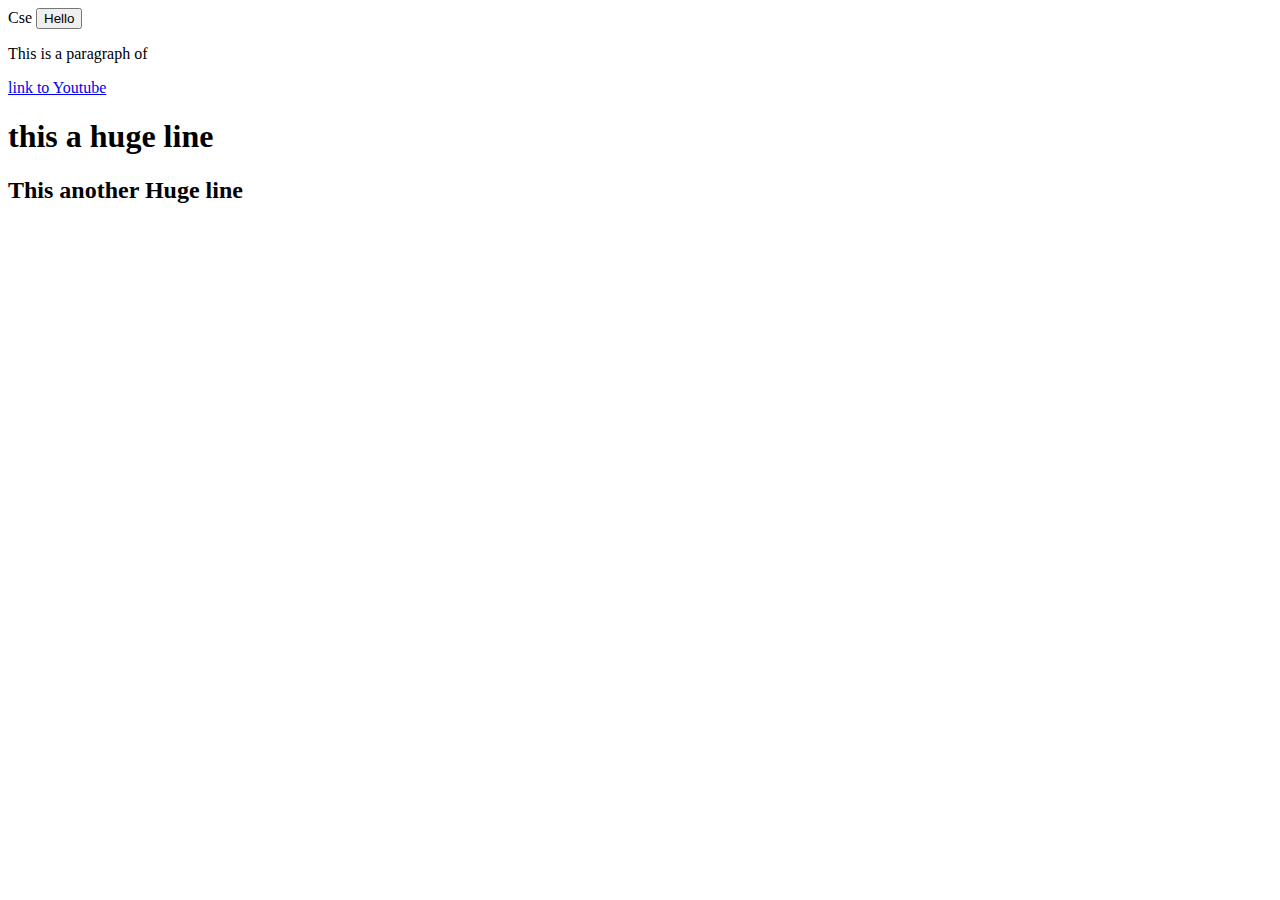
<file: Youtube clone/index.html>
<head>Cse</head>
<body>
    <button>Hello</button>
    <p>This is a paragraph of </p>
    <a href="https://www.youtube.com/" target="_blank">link to Youtube</a>
    <h1>this a huge line</h1>
    <h2>This another Huge line</h2>
</body>
</file>
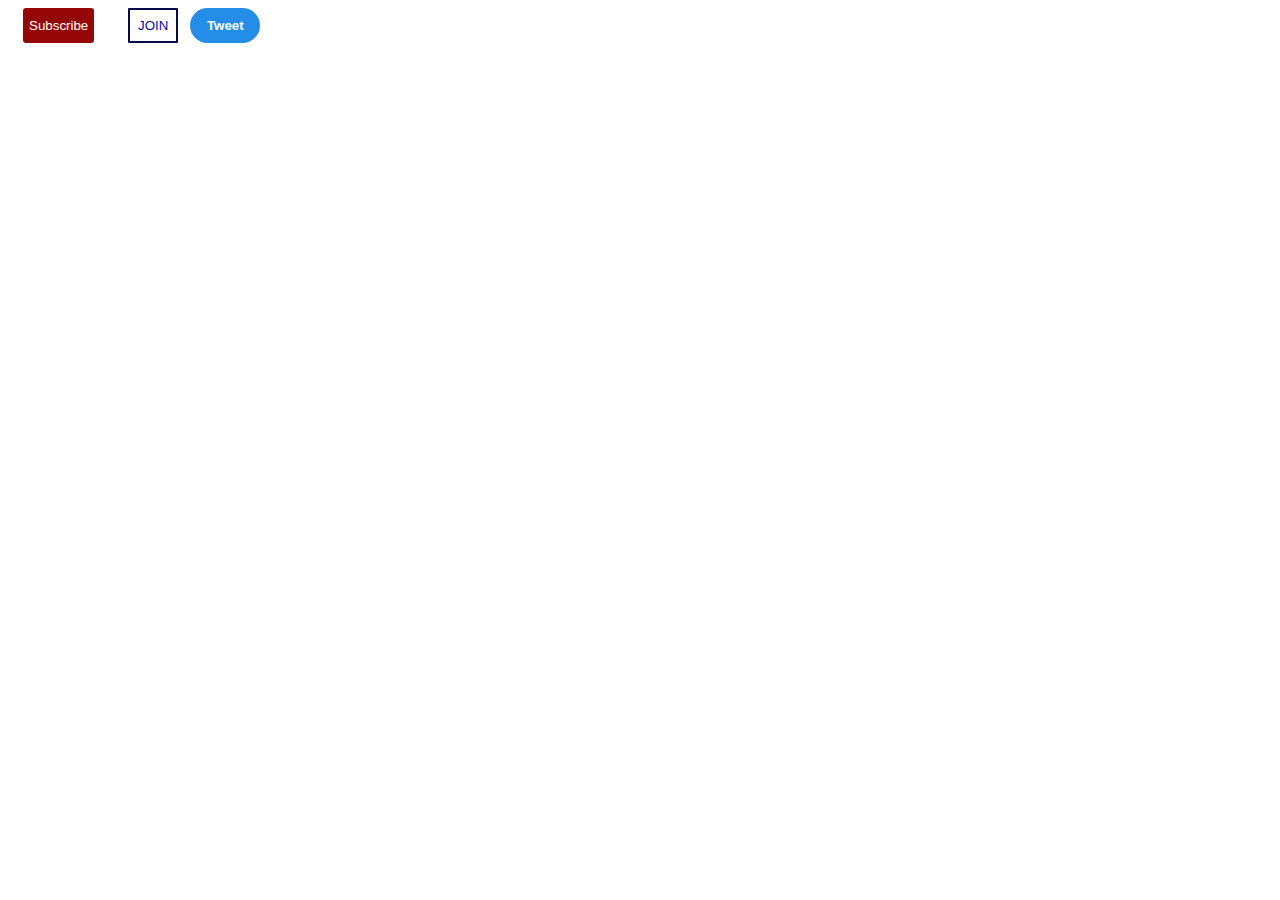
<file: Youtube clone/buttons.html>
<!DOCTYPE html>
<html>
    <head>
        <title>Button practice</title>
        <link rel="stylesheet" href="buttons.css">
    </head>
    <body>
        <button class="subscribe-button">
            Subscribe</button>
        <button class="join-button">
            JOIN</button>
        <button class="tweet-button">
            Tweet</button>
    </body>
</html>
</file>
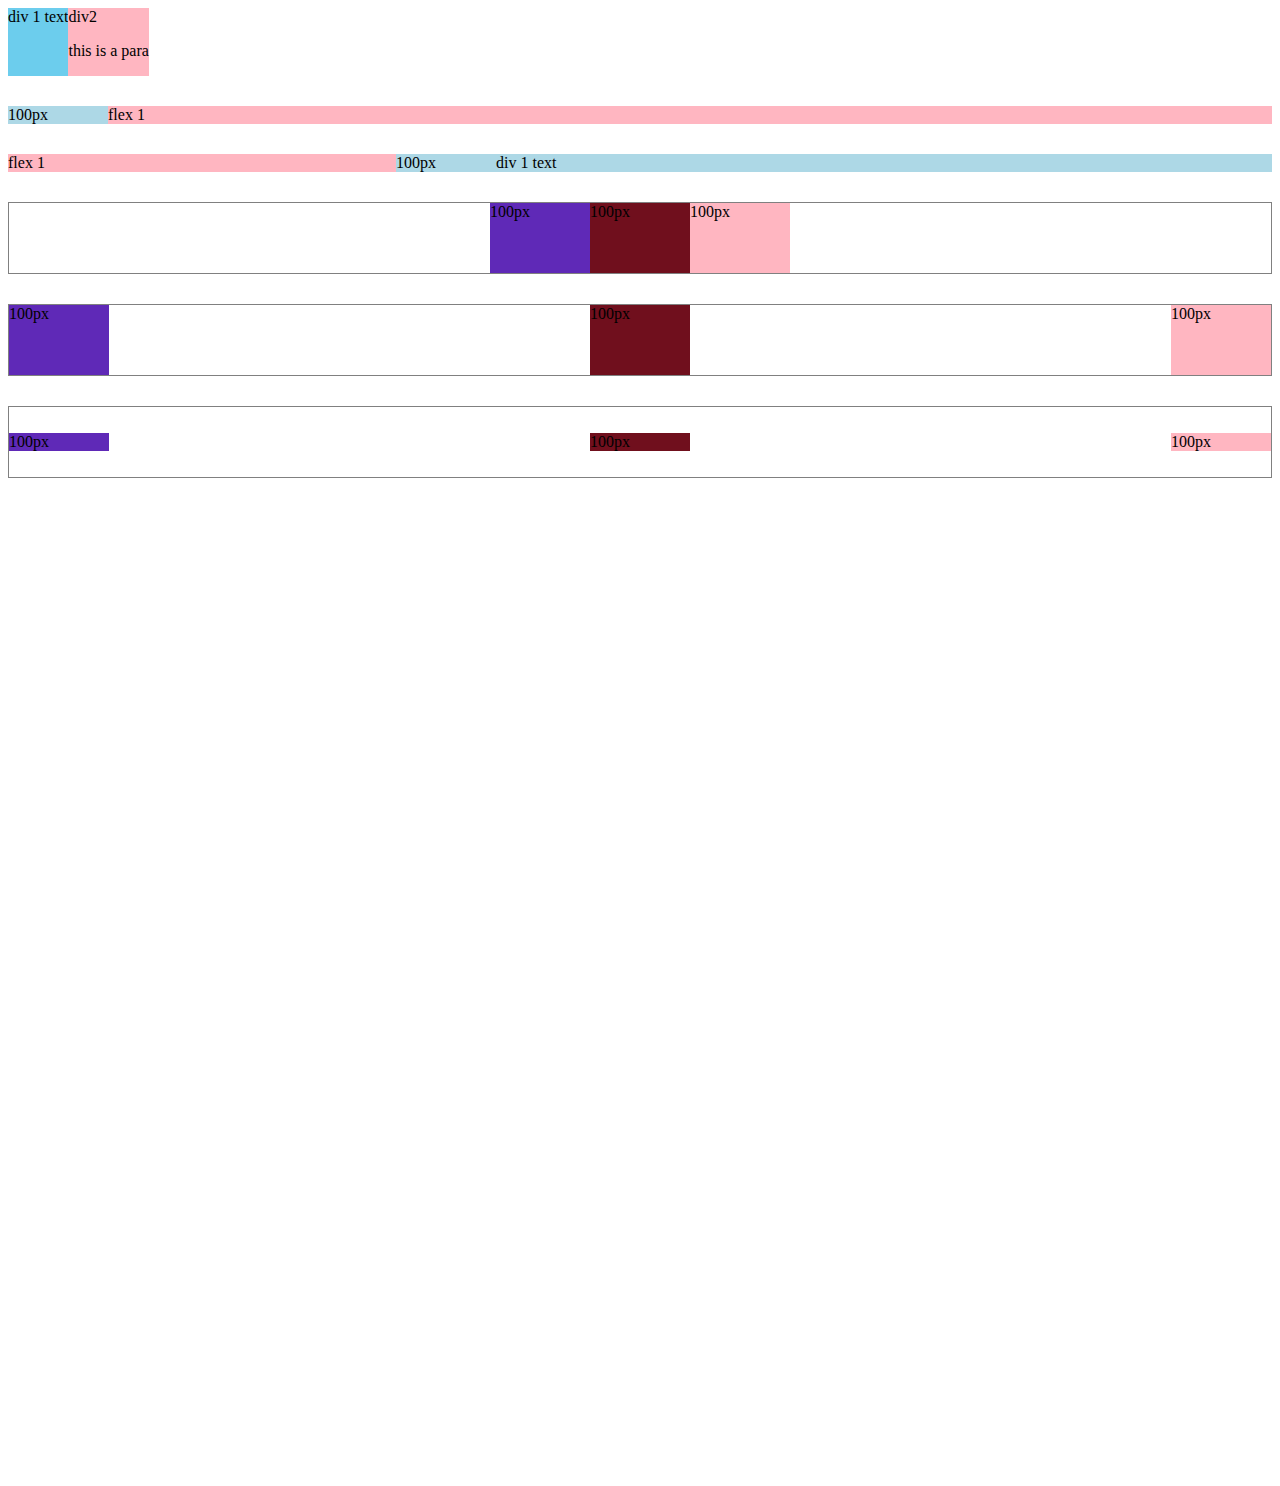
<file: Youtube clone/flexbox.html>
<!DOCTYPE html>
<html>
    <head>
        <title>Flexbox practice</title>
    </head>
    <body style="padding-bottom: 1000px;">
    <div style=" display: flex;
    flex-direction: row;">
        <div style="background-color: rgb(108, 205, 237);">div 1 text</div>
        <div style="background-color: lightpink;">div2 <p>this is a para</p></div>
    </div>
    <div style="margin-top: 30px;
                display: flex;
                flex-direction: row;">
        <div style="background-color: lightblue; width: 100px;">100px</div>
        <div style="background-color: lightpink; flex: 1;">flex 1</div>
        

    </div>
    <div style="margin-top: 30px;
   display: flex;
    flex-direction: row;">
        
        <div style="background-color: lightpink; flex: 1;">flex 1</div>
        <div style="background-color: lightblue; width: 100px;">100px</div>
        <div style="background-color: lightblue; flex:2;">div 1 text</div>
 
    </div>
    <div style="margin-top: 30px;
        height: 70px;
        border-width:1px ;
        display: flex;
        border-style: solid;
        border-color: gray;
     flex-direction: row;
     justify-content: center;">
         
         <div style="background-color: rgb(95, 41, 183);width: 100px;">100px</div>
         <div style="background-color: rgb(112, 15, 29);width: 100px;">100px</div>

         <div style="background-color: lightpink;width: 100px;">100px</div>
  
     </div>
     <div style="margin-top: 30px;
     height: 70px;
     border-width:1px ;
     display: flex;
     border-style: solid;
     border-color: gray;
  flex-direction: row;
  justify-content: space-between;">
      
      <div style="background-color: rgb(95, 41, 183);width: 100px;">100px</div>
      <div style="background-color: rgb(112, 15, 29);width: 100px;">100px</div>

      <div style="background-color: lightpink;width: 100px;">100px</div>

  </div>
  <div style="margin-top: 30px;
     height: 70px;
     border-width:1px ;
     display: flex;
     border-style: solid;
     border-color: gray;
  flex-direction: row;
  justify-content: space-between;
  align-items: center;">
      
      <div style="background-color: rgb(95, 41, 183);width: 100px;">100px</div>
      <div style="background-color: rgb(112, 15, 29);width: 100px;">100px</div>

      <div style="background-color: lightpink;width: 100px;">100px</div>

  </div>
    </body>
</html>
</file>
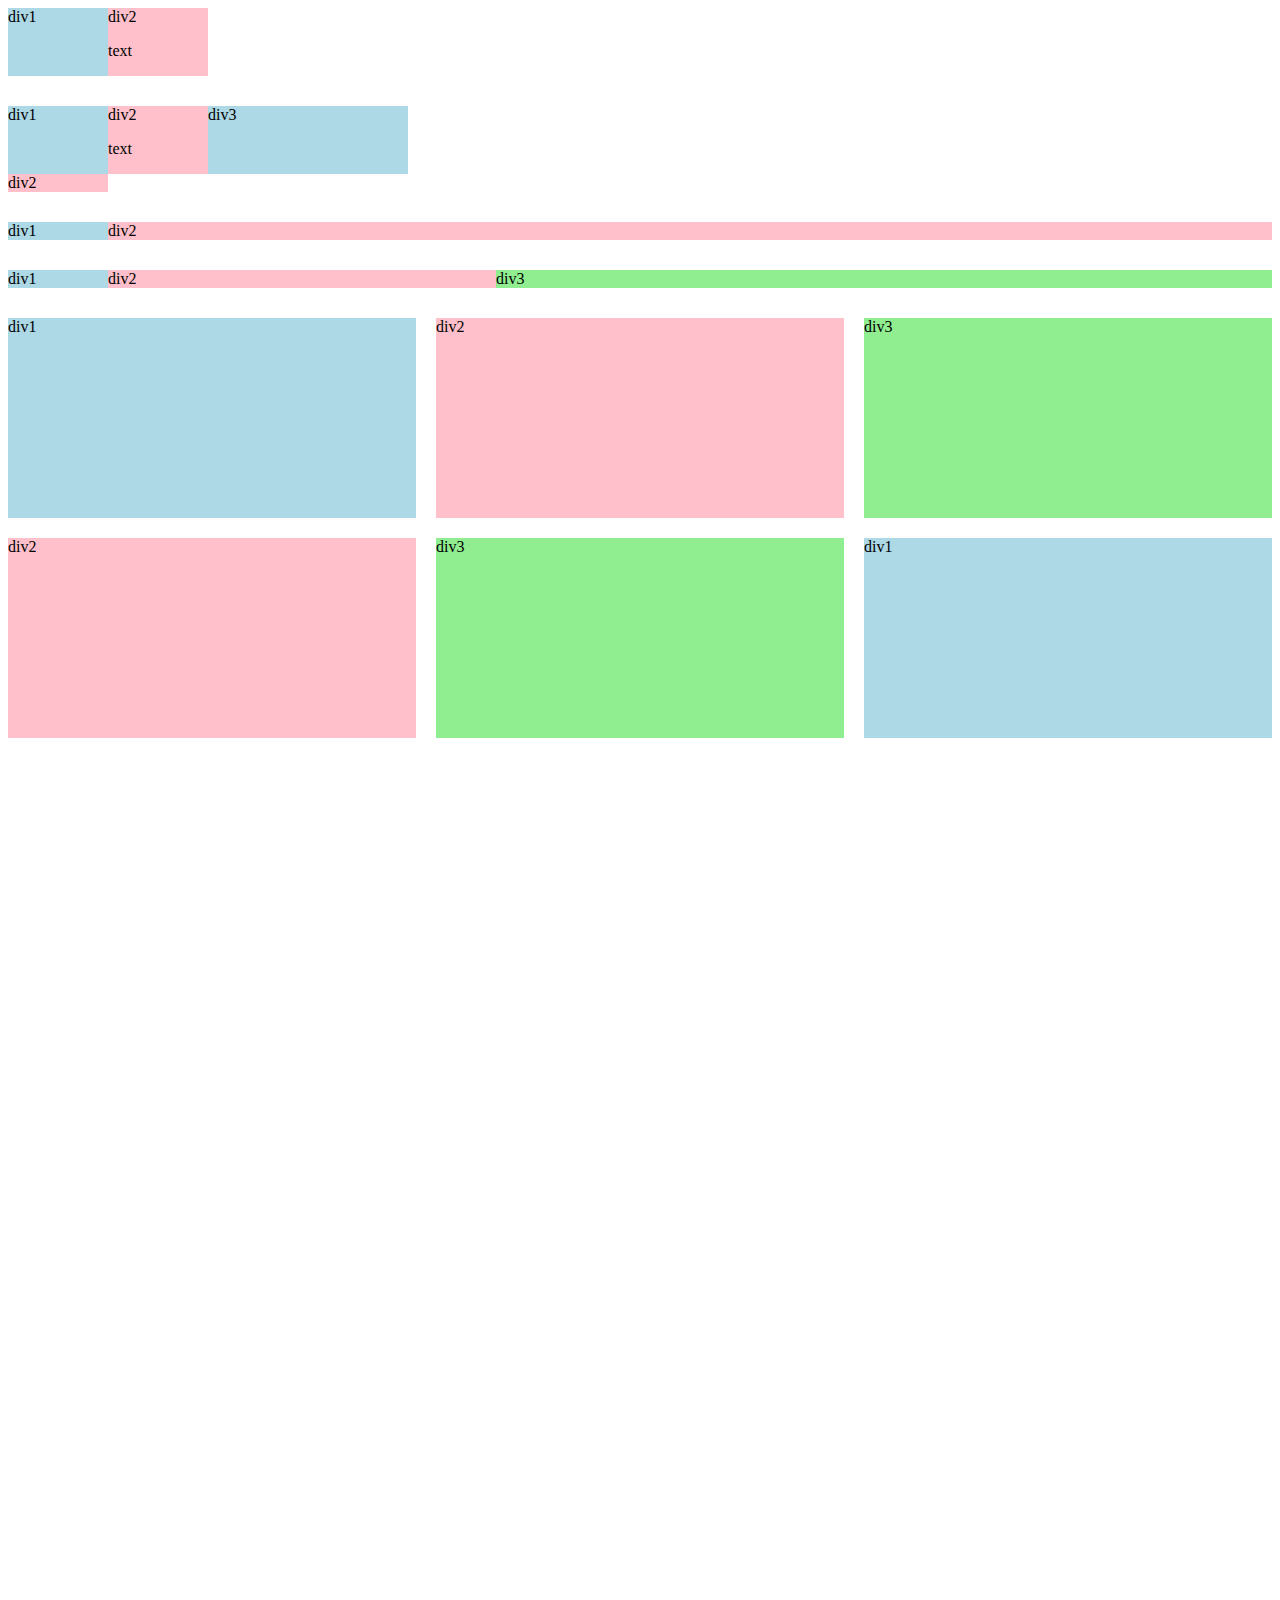
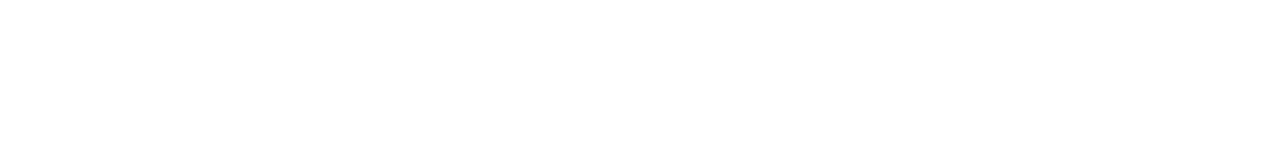
<file: Youtube clone/grid.html>
<!DOCTYPE html>
<html>
    <head>
        <title>
            Grid practice
        </title>
    </head>
    <body style="padding-bottom: 1000px;">
        <div style=" display: grid;
        grid-template-columns: 100px 100px ;">
            <div style="background-color: lightblue;">div1</div>
            <div style="background-color: pink;">div2<p>text</p></div>
        </div>
        <div style="margin-top:30px; display: grid;
        grid-template-columns: 100px 100px 200px;">
            <div style="background-color: lightblue;">div1</div>
            
            <div style="background-color: pink;">div2<p>text</p></div>
            <div style="background-color: lightblue;">div3</div>
            <div style="background-color: pink;">div2</div>
        
        
        
        </div> 
        <div style="margin-top:30px; display: grid;
        grid-template-columns: 100px 1fr ;">
            <div style="background-color: lightblue;">div1</div>
            
            <div style="background-color: pink;">div2</div>
            
        
        
        </div>
        <div style="margin-top:30px; display: grid;
        grid-template-columns: 100px 1fr 2fr;">
            <div style="background-color: lightblue;">div1</div>
            
            <div style="background-color: pink;">div2</div>
            
            <div style="background-color: lightgreen;">div3</div>
        
        </div>
        <div style="margin-top:30px; display: grid;
        grid-template-columns: 1fr 1fr 1fr; column-gap: 20px; row-gap: 20px;">
            <div style="background-color: lightblue; height: 200px;">div1</div>
            
            <div style="background-color: pink; height: 200px">div2</div>
            
            <div style="background-color: lightgreen; height: 200px">div3</div>
            <div style="background-color: pink; height: 200px">div2</div>
            
            <div style="background-color: lightgreen; height: 200px">div3</div>
            <div style="background-color: lightblue; height: 200px;">div1</div>
        </div>                                            
    </body>
</html>
</file>
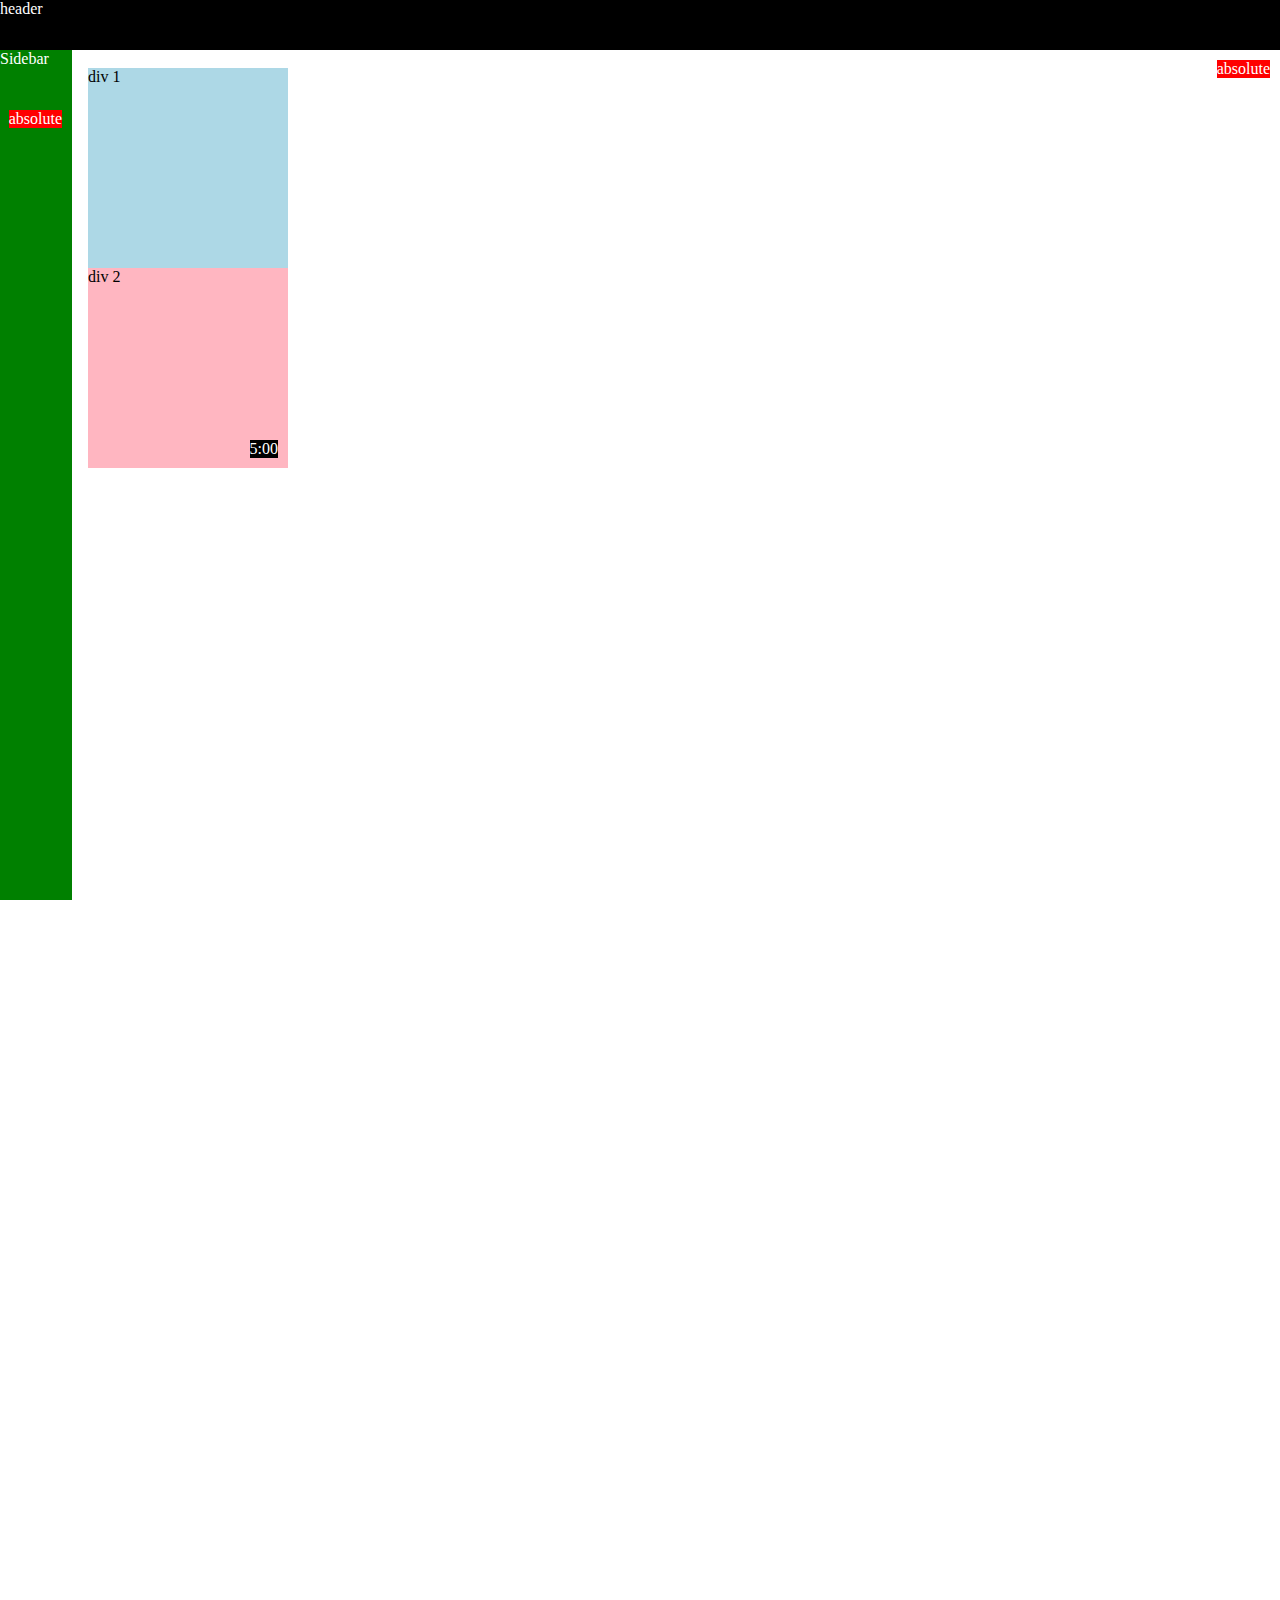
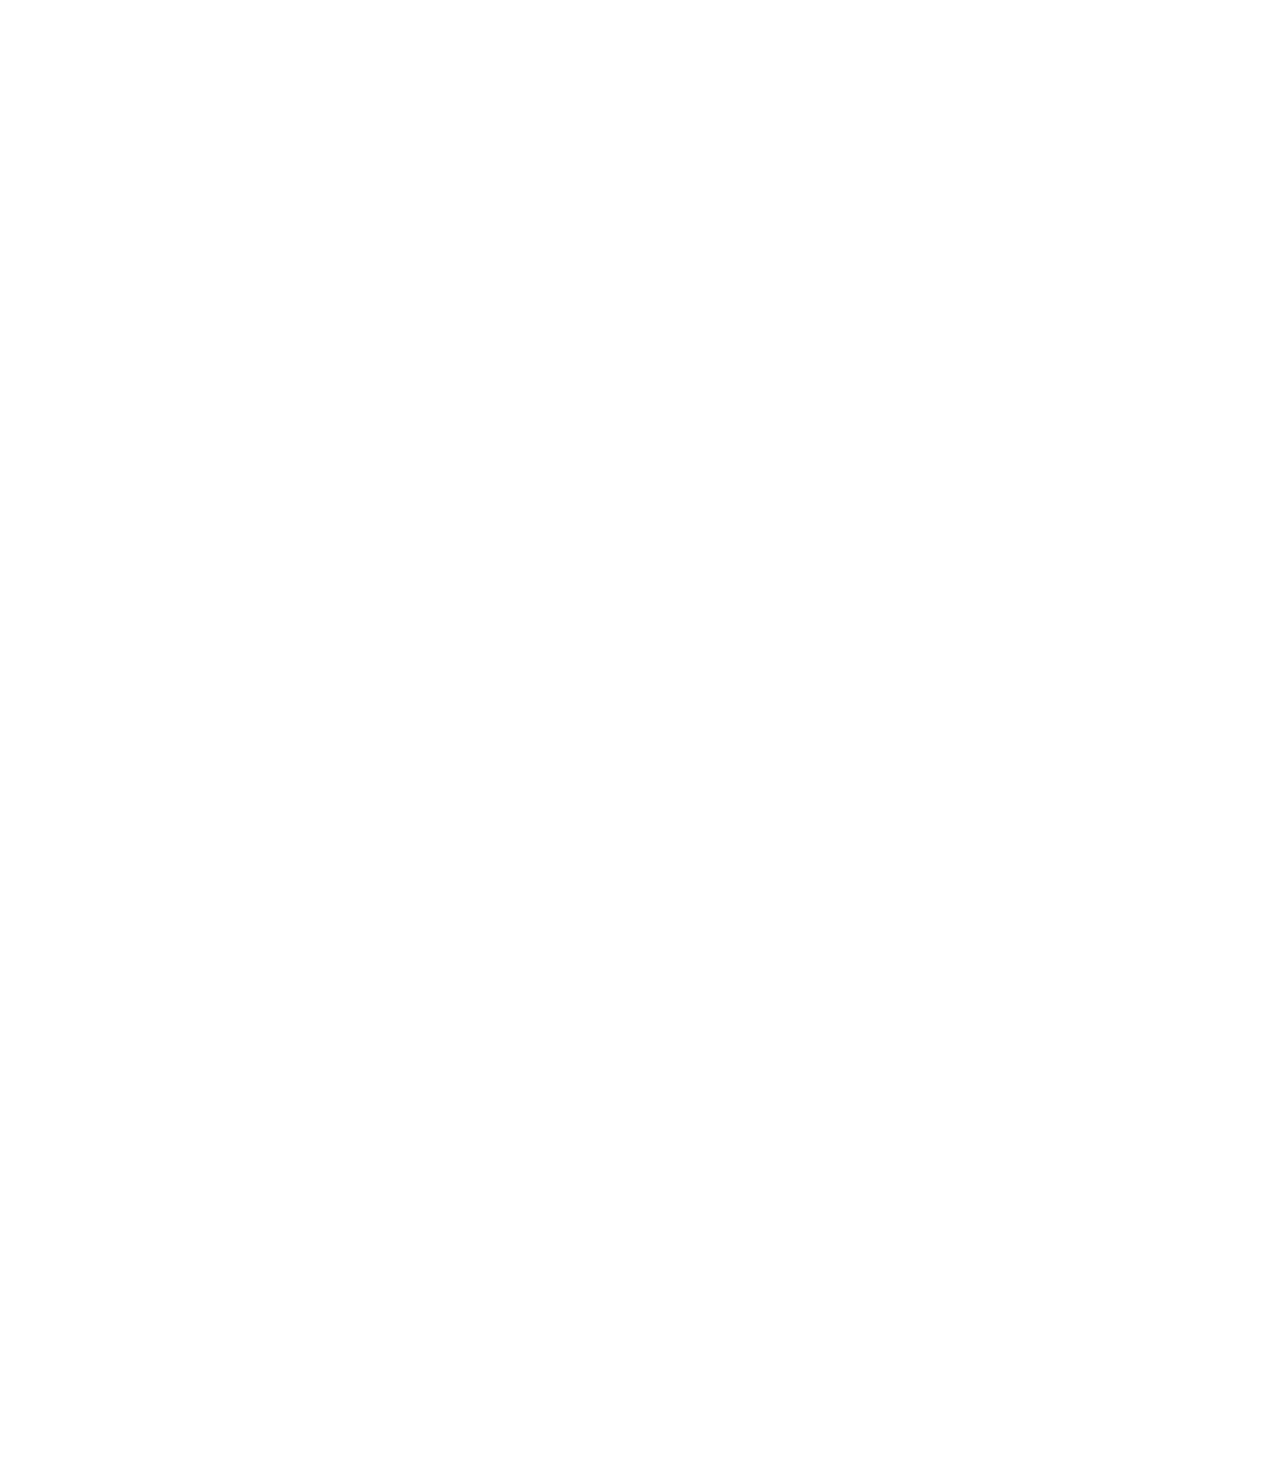
<file: Youtube clone/position.html>
<!DOCTYPE html>
<html>
    <head>
        <title>Position practice</title>
    </head>
    <body style="height: 3000px;
    padding-top: 60px;
    padding-left: 80px;    ">
        <div style="background-color: black;
        color: white;
        position: fixed;
        top: 0;
        left: 0;
        right: 0;
        height: 50px;
        z-index: 1;">header</div>
        <div style="background-color: green;
        color: white;
        position: fixed;
        left: 0;
        bottom: 0;
        top: 50px;
        width: 72px;
        z-index: 100;">Sidebar
        
        <div style="position: absolute;
        background-color: red;
        color: white;
        top: 60px;
        right: 10px;
        ">absolute
         </div>
        </div>

        <div style="position: absolute;
        background-color: red;
        color: white;
        top: 60px;
        right: 10px;
        ">absolute</div>

        <div style="background-color: lightblue;
        height: 200px;
        width: 200px;
        position: static;
        ">div 1</div>
        <div style="background-color: lightpink;
        height: 200px;
        width: 200px;
        position: relative;">
        div 2
        <div style="position: absolute;
        background-color: black;
        color: white;
        bottom: 10px;
        right: 10px;
        ">5:00</div>
        </div>
    </body>
</html>
</file>
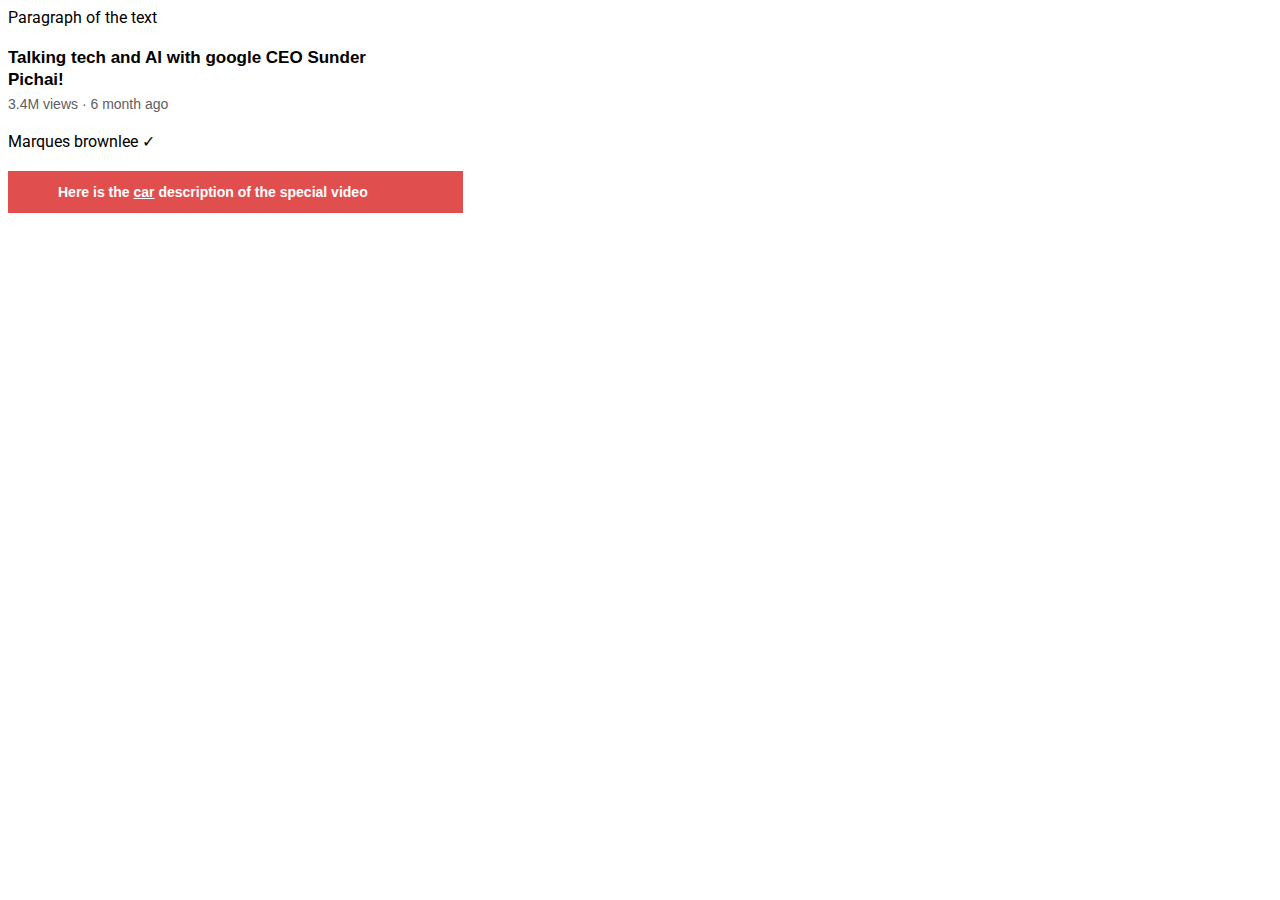
<file: Youtube clone/text.html>
<!DOCTYPE html>
<html>
<head>
<title>Text practice</title>
<link rel="stylesheet" href="text.css">
<link rel="preconnect" href="https://fonts.googleapis.com">
<link rel="preconnect" href="https://fonts.gstatic.com" crossorigin>
<link href="https://fonts.googleapis.com/css2?family=Roboto:ital,wght@0,100;0,300;0,400;0,500;0,700;0,900;1,100;1,300;1,400;1,500;1,700;1,900&display=swap" rel="stylesheet">
</head>
<body>
    <p>Paragraph of the text</p>

        <p class="video-title">Talking tech and AI with google CEO Sunder Pichai!</p>   
        <p class ="video-stats">3.4M views &#183; 6 month ago</p>
        <p class="video-author">Marques brownlee &#10003;</p>
        <p class ="video-description">Here is the <u>car</u> description of the <span>special</span> video</p>
       
</body>
</html>
</file>
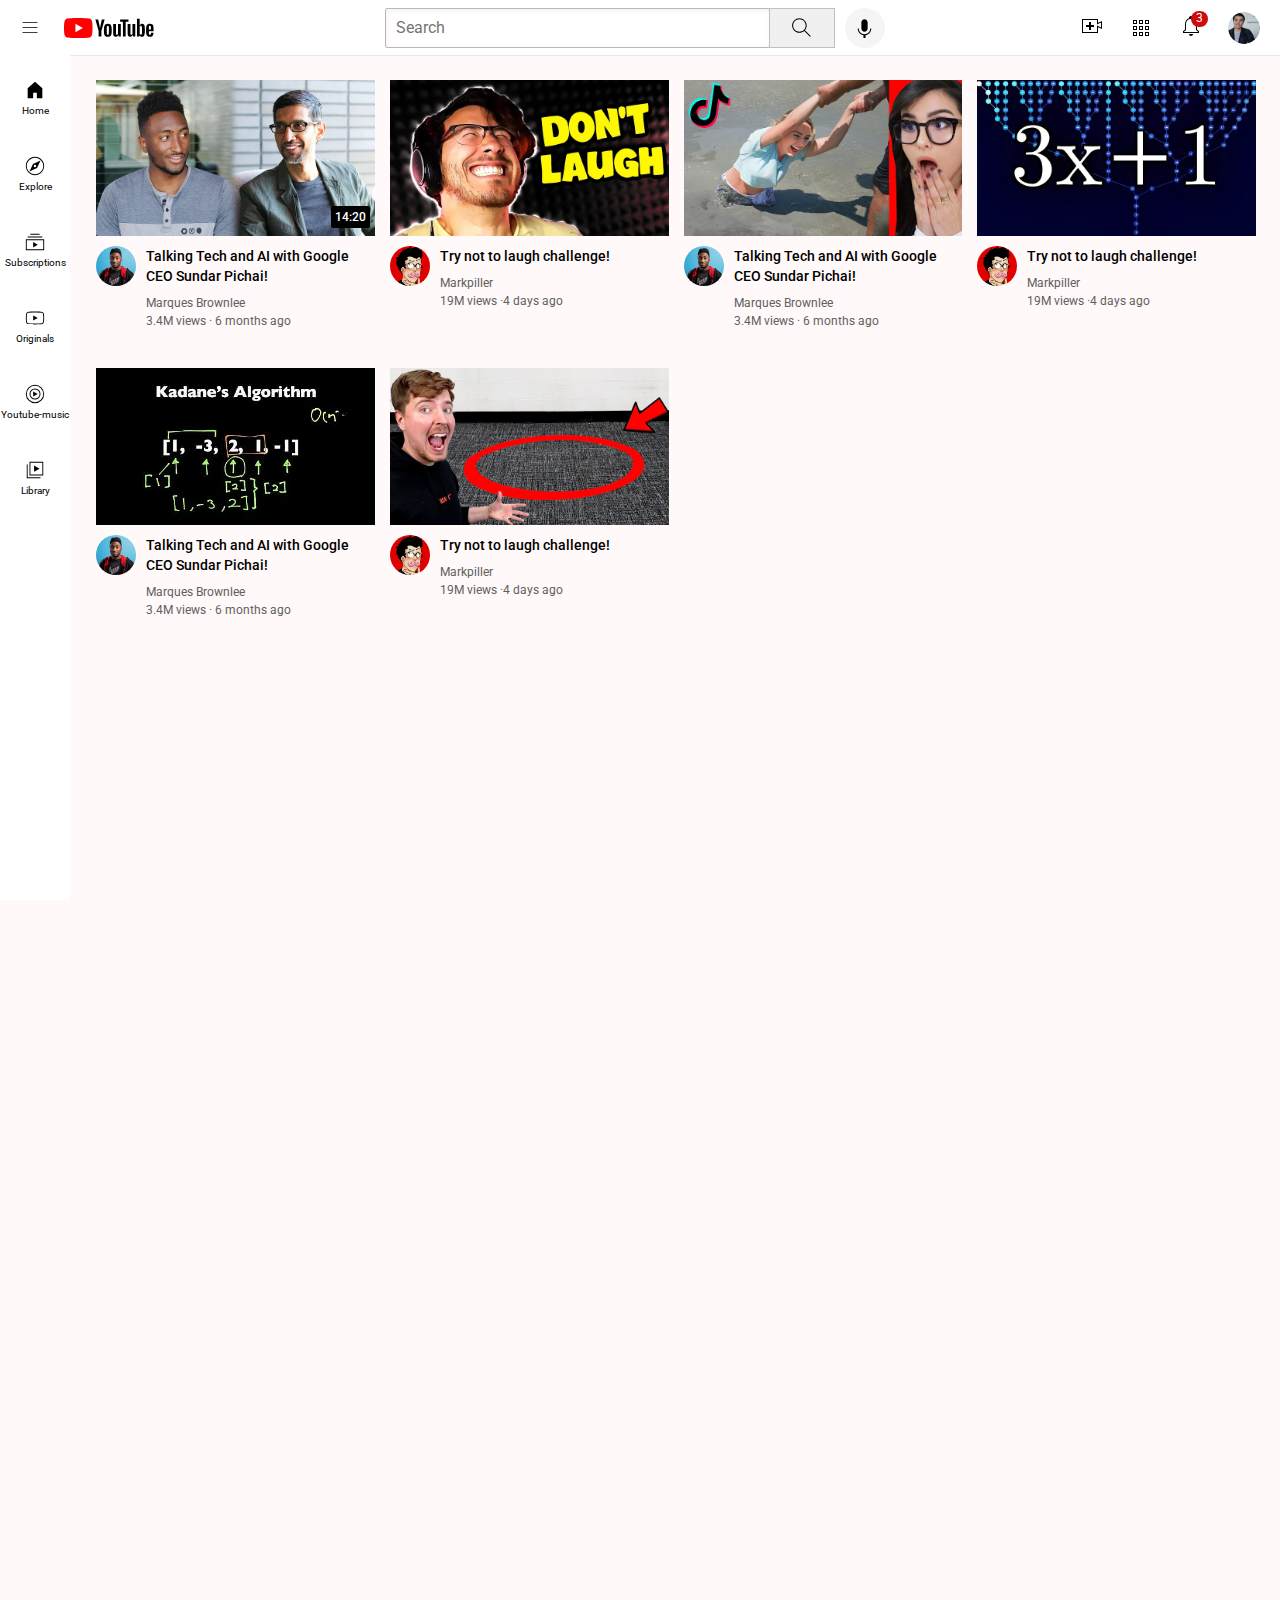
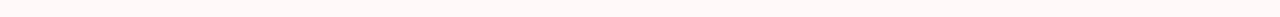
<file: Youtube clone/youtube.html>
<!DOCTYPE html>
<html>
    <head>
        <title>Youtube.com clone</title>
        <link rel="preconnect" href="https://fonts.googleapis.com">
        <link rel="preconnect" href="https://fonts.gstatic.com" crossorigin>
        <link href="https://fonts.googleapis.com/css2?family=Roboto:ital,wght@0,100;0,300;0,400;0,500;0,700;0,900;1,100;1,300;1,400;1,500;1,700;1,900&display=swap" rel="stylesheet">
        <link rel="stylesheet" href="styles/general.css">
        <link rel="stylesheet" href="styles/header.css">
        <link rel="stylesheet" href="styles/video.css">
        <link rel="stylesheet" href="styles/sidebar.css">
    </head>
    <body style="padding-bottom: 1000px;">
        <div class="header">
            <div class="left-section">
                <img class="hamburger-menu" src="icons/hamburger-menu.svg" >
                <img class="youtube-logo" src="icons/youtube-logo.svg">

            </div>
            <div class="middle-section">
                <input  class="search-bar" type="text" placeholder="Search">
                <button class="search-button">
                    <img class="search-icon" src="icons/search.svg">
                    <div class="tooltip">search</div>
                </button>
                <button class="voice-search-button">
                    <img class="voice-search-icon" src="icons/voice-search-icon.svg">
                    <div class="tooltip">Search with your voice</div>
                </button>
            </div>
            <!--comensts it is neeeded to be done -->
            <div class="right-section">
                <div class="upload-icon-container">
                    <img class="upload-icon" src="icons/upload.svg" >
                    <div class="tooltip">Create</div>
                </div>
                
                <img class="youtube-apps-icon" src="icons/youtube-apps.svg" >
                <div class="notifications-icon-container">
                    <img class="notifications-icon" src="icons/notifications.svg" >
                    <div class="notifications-count">3</div>
                </div>
                <img class="current-user-picture" src="channel_profile_picture/my-channel.jpeg" >
            </div>
        </div>
        <div class="sidebar">
            <div class="sidebar-link">
                <img src="icons/home.svg">
                <div>Home</div>
            </div>
            <div class="sidebar-link">
                <img src="icons/explore.svg" >
                <div>Explore</div>
            </div>
            <div class="sidebar-link">
                <img src="icons/subscriptions.svg" >
                <div>Subscriptions</div>
            </div>
            <div class="sidebar-link">
                <img src="icons/originals.svg" >
                <div>Originals</div>
            </div>
            <div class="sidebar-link">
                <img src="icons/youtube-music.svg" >
                <div>Youtube-music</div>
            </div>
            <div class="sidebar-link">
                <img src="icons/library.svg" >
                <div>Library</div>
            </div>
        </div>
        <div class="video-grid"> 
        <div class="video-example">
            <div class="thumbnail-row">
                <img class="thumbnail" src="thumbnails/thumbnail-1.webp">
                <div class="video-time">14:20</div>
            </div>
            <div class="video-info-grid">
                <div class="channel">
                    <img class="profile" src="channel_profile_picture/channel-1.jpeg" >
                </div>
                <div class="video-info">
                    <p class="video-title">
                        Talking Tech and AI with Google CEO Sundar Pichai!
                    </p>
                    <p class="video-author">Marques Brownlee</p>
                    <p class="video-stats">3.4M views · 6 months ago</p>
                </div>
            </div>
        </div>
        <div class="video-example">
            <div class="thumbnail-row">
                <img class="thumbnail" src="thumbnails/thumbnail-2.webp">
            </div>
            <div class="video-info-grid">
                <div class="channel">
                    <img class="profile" src="channel_profile_picture/channel-2.jpeg" >
                </div>
                <div class="video-info">
                    <p class="video-title">
                        Try not to laugh challenge!
                    </p>
                    <p class="video-author">Markpiller</p>
                    <p class="video-stats">19M views ·4 days ago</p>
                </div>
            </div>
        </div>        
        
        <div class="video-example">
            <div class="thumbnail-row">
                <img class="thumbnail" src="thumbnails/thumbnail-3.webp">
            </div>
            <div class="video-info-grid">
                <div class="channel">
                    <img class="profile" src="channel_profile_picture/channel-1.jpeg" >
                </div>
                <div class="video-info">
                    <p class="video-title">
                        Talking Tech and AI with Google CEO Sundar Pichai!
                    </p>
                    <p class="video-author">Marques Brownlee</p>
                    <p class="video-stats">3.4M views · 6 months ago</p>
                </div>
            </div>
        </div>
        <div class="video-example">
            <div class="thumbnail-row">
                <img class="thumbnail" src="thumbnails/thumbnail-4.webp">
            </div>
            <div class="video-info-grid">
                <div class="channel">
                    <img class="profile" src="channel_profile_picture/channel-2.jpeg" >
                </div>
                <div class="video-info">
                    <p class="video-title">
                        Try not to laugh challenge!
                    </p>
                    <p class="video-author">Markpiller</p>
                    <p class="video-stats">19M views ·4 days ago</p>
                </div>
            </div>
        </div>  
        <div class="video-example">
            <div class="thumbnail-row">
                <img class="thumbnail" src="thumbnails/thumbnail-5.webp">
            </div>
            <div class="video-info-grid">
                <div class="channel">
                    <img class="profile" src="channel_profile_picture/channel-1.jpeg" >
                </div>
                <div class="video-info">
                    <p class="video-title">
                        Talking Tech and AI with Google CEO Sundar Pichai!
                    </p>
                    <p class="video-author">Marques Brownlee</p>
                    <p class="video-stats">3.4M views · 6 months ago</p>
                </div>
            </div>
        </div>
        <div class="video-example">
            <div class="thumbnail-row">
                <img class="thumbnail" src="thumbnails/thumbnail-6.webp">
            </div>
            <div class="video-info-grid">
                <div class="channel">
                    <img class="profile" src="channel_profile_picture/channel-2.jpeg" >
                </div>
                <div class="video-info">
                    <p class="video-title">
                        Try not to laugh challenge!
                    </p>
                    <p class="video-author">Markpiller</p>
                    <p class="video-stats">19M views ·4 days ago</p>
                </div>
            </div>
        </div>              
    </div>
       
    </body>
</html>
</file>
<file: Youtube clone/buttons.css>
.subscribe-button {
        background-color: rgb(149, 6, 6);
        color: white;
        border: none;
        height: 35px;
        width: 100;
        border-radius: 3px;
        margin-right: 8px;
        margin-right: 30px;
        margin-left: 15px;
    }
    .subscribe-button:hover{
        opacity: 0.8;
        
    }
    .subscribe-button:active{
     opacity: 0.5;
     transition: 0.2s;
        
    }

    .join-button{
        background-color: white;
        color: rgb(10, 10, 168);
        border-color: rgb(8, 8, 77);
        width: 50px;
        height: 35px;
        border-radius: 1px;
        border-style: solid;
        cursor: pointer;
        
        color: 0.15s;
        }
    .join-button:hover{
        background-color: blue;
        color:white;
    }
    .join-button:active{
        opacity: 0.5;
        transition: 0.15s;
    }
    .tweet-button{
        background-color: rgb(36, 141, 232);
        height: 35px;
        width: 70px;
        color: white;
        border-radius: 30px;
        border: none;
        font-weight: bold;
        font: size 74px;
        margin-left: 8px;
        background-color:0.4s,color 0.4s;
        
    }
    .tweet-button:hover{
        box-shadow: 5px 5px 5px rgba(46, 43, 43, 0.35);
    }
    .tweet-button:active{
       background-color: white;
       color: blue;
    }
</file>
<file: Youtube clone/text.css>
p{
        font-family: roboto;
        margin-top: 0;
        margin-bottom: 20px;
    }
    .video-title{
        font-family: Arial;
        font-weight: bold;
        font-size: 17px;
        width: 400px;
        line-height: 22px;
        margin-bottom: 5px;
    }
    .video-stats{
        font-family: Arial;
        font-size: 14px;
        color: rgb(96, 96, 96);
        margin-top: 0;
        margin-bottom: 20px;
        
    }
    .vdeo-author{
        font-size: 14px;
        font-family: Arial;
        color: rgb(96, 96, 96);
        margin-top: 0;
        margin-bottom: 30px;
        
    }
    .video-description{
        font-family: Arial;
        font-size: 14px;
        color: rgb(96, 96, 96);                
        font-weight:bold;
        color :white;
        width: 400px;
        line-height: 22px;
        background-color:rgb(225, 78, 78);
        padding-top: 10px;
        padding-bottom: 10px;
        padding-left: 50px;
        padding-right:5px;

    }
    .video-description:hover{
        opacity :0.8;
    }
    .video-description:active{
        background-color: brown;
        color: black;
    }
</file>
<file: Youtube clone/styles/general.css>
p{
    margin-top: 0;
    margin-bottom: 0;
}
body{
    font-family: Roboto,Arial;
    margin: 0;
    padding-top: 80px;
    padding-left: 96px;
    padding-right: 24px;
    background-color: rgb(255, 249, 249);

}
</file>
<file: Youtube clone/styles/header.css>
.header{
    height: 55px;
    display: flex;
    flex-direction: row;
    justify-content: space-between;
    position: fixed;
    top: 0;
    left: 0;
    right: 0;
    z-index: 100;
    background-color: white;
    border-bottom-width:1px;
    border-bottom-style: solid;
    border-bottom-color: rgb(237, 232, 232);

}
.left-section{
    align-items: center;
    display: flex;
}
.middle-section{
    flex: 1;
    display: flex;
    align-items: center;
    margin-left:70px;
    margin-right: 35px;
    max-width: 500px;
    align-items: center;
}
.search-bar{
    flex: 1;
    height: 36px;
    padding-left: 10px;
    font-size: 16px;
    border: 1px solid rgb(193, 180, 180);
    border-radius: 2px;
    box-shadow: inset 1px 2px 5px
    rgb(0, 0, 0, 0.05);
    width: 0;
}
.search-bar::placeholder{
    font-family: Roboto,Arial;
    font-size: 16px;
}
.search-icon{
    height: 25px;
    
}

.search-button{
    height: 40px;
    width: 66px;
    background-color: rgb(240,240,240);
    border-width: 1px;
    border-style: solid;
    border-color:rgb(192,192,192);
    margin-left: -1px;
    margin-right: 10px;
    
    
}
.search-button,
.voice-search-button
.upload-icon-container{
    display: flex;
    justify-content: center;
    align-items: center;
    position: relative;
}

.search-button .tooltip,
.voice-search-button .tooltip,
.upload-icon-container .tooltip{
    font-family: Roboto,Arial;
    position: absolute;
    background-color: gray;
    color: white;
    padding-top: 4px;
    padding-bottom: 4px;
    padding-right: 8px;
    padding-left: 8px;
    border-radius: 2px;
    font-size: 12px;
    bottom: -25px;
    opacity: 0;
    white-space: nowrap;
}
.search-button:hover .tooltip,
.voice-search-button:hover .tooltip,
.upload-icon-container:hover .tooltip{
    opacity: 1;
    transition: 0.25s;

}

.right-section{
    width: 180px;
    margin-right: 20px;
    display: flex;
    align-items: center;
    justify-content: space-between;
    flex-shrink: 0;
}
.hamburger-menu{
    height: 20px;
    margin-left: 20px;
    margin-right: 24px;
}
.youtube-logo{
    height: 20px;
}

.voice-search-button{
    height: 40px;
    width: 40px;
    border-radius: 20px;
    border: none;
    background-color: rgb(245,245,245);
}
.voice-search-icon{
   height: 25px;
   margin-top: 4px;
    
}
.upload-icon{
    height: 24px;

}
.youtube-apps-icon{
    height: 24px;
}
.notifications-icon{
    height: 24px;

}
.notifications-icon-container{
 position: relative;
}
.notifications-count{
    position: absolute;
    top: -3px;
    right: -5px;
    background-color: rgb(206, 12, 12);
    color: white;
    font-family: Roboto,Arial;
    font-size: 12px;
    padding-left: 5px;
    padding-right: 5px;
    padding-bottom: 2px;
    border-radius: 15px;
}
.current-user-picture{
    height: 32px;
    border-radius: 16px;
}
</file>
<file: Youtube clone/styles/video.css>
.thumbnail{
    width: 100%;
    display: block;
}

.video-title{
    margin-top: 0;
    display: block;
    font-size: 14px;
    font-weight: 500;
    line-height: 20px;
    margin-bottom: 10px;

}
.video-author,
.video-stats{
    color: rgb(96,96,96);
    font-size: 12px;
}
.video-author{
    margin-bottom: 4px;
}
.video-grid{
    display: grid;
    grid-template-columns: 1fr 1fr 1fr;
    column-gap: 15px;
    row-gap: 40px;
    
    
}
@media (max-width :600px){
    .video-grid{
        grid-template-columns: 1fr 1fr;
    }
}
@media(min-width:1000px){
    .video-grid{
        grid-template-columns: 1fr 1fr 1fr 1fr;
    }
}
@media(min-width:751px) and (max-width:999px){
    .video-grid{
        grid-template-columns: 1fr 1fr 1fr;
    }
}
.video-info-grid{
    display: grid;
    grid-template-columns: 50px 1fr;
}
.channel{
    
    vertical-align: top;
}
.video-info{
    color: black;
}
.profile{
    width: 80%;
    border-radius: 200px;
}
.thumbnail-row{
    margin-bottom: 10px;
    position: relative;

}

.video-time{
    font-size: 12px;
    font-weight: 500;
    padding: 4px;
    border-radius: 2px;
    background-color: black;
    color: white;
    position: absolute;
    bottom: 8px;
    right: 5px;
}
</file>
<file: Youtube clone/styles/sidebar.css>
.sidebar{
    position: fixed;
    left: 0;
    bottom: 0;
    top: 55px;
    background-color: white;
    width: 70px;
    z-index: 200;
    padding-top: 5px;
}
.sidebar-link{
    background-color: white;
    height: 74px;
    margin-bottom: 2px;
    display: flex;
    justify-content: center;
    align-items: center;
    flex-direction: column;
    cursor: pointer;
}
.sidebar-link:hover{
    background-color: rgb(209, 197, 197);
}
.sidebar-link img{
    height: 22px;
    margin-bottom: 4px;
    
}
.sidebar-link div{
    font-family: Roboto,Arial;
    font-size: 10px;

}
</file>
